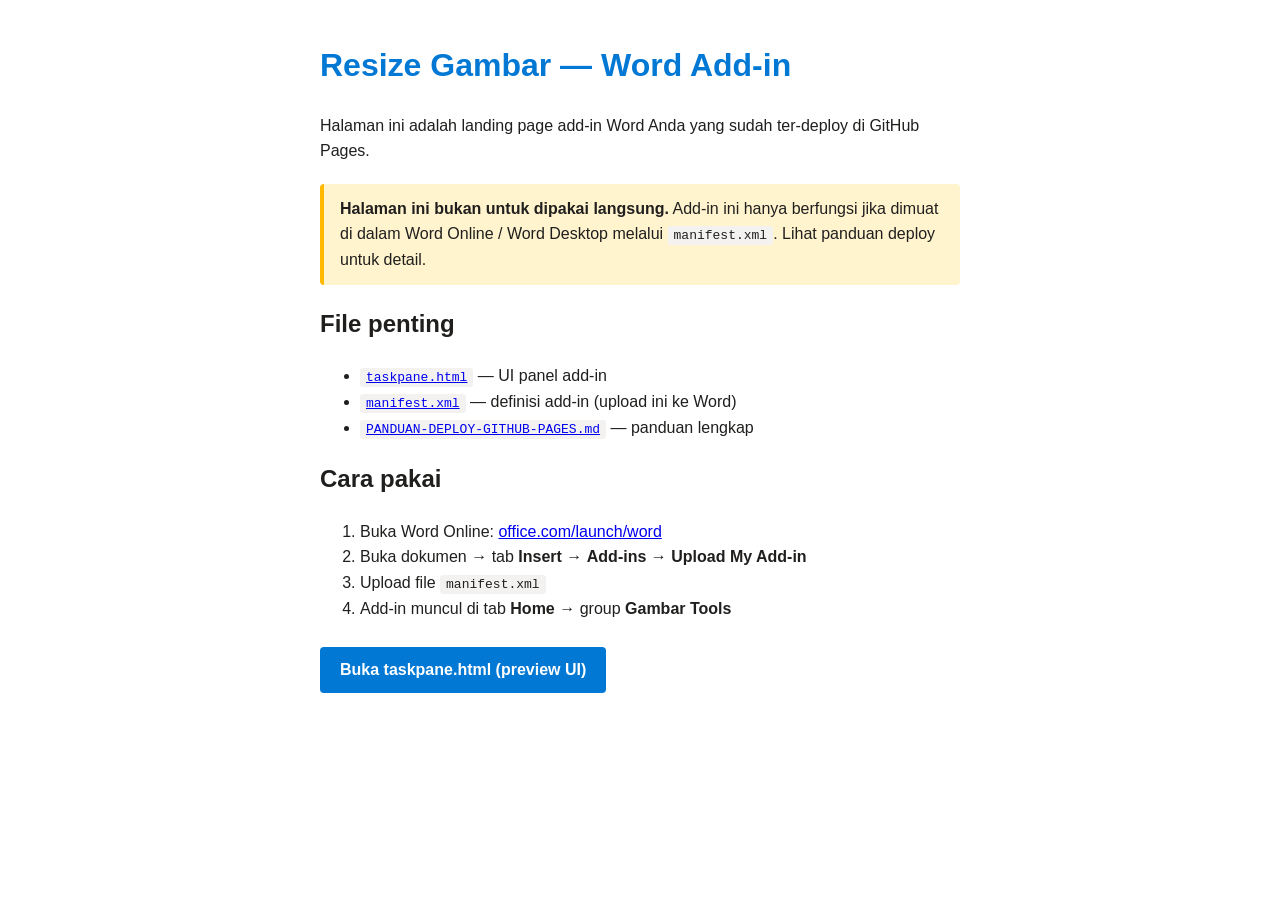
<file: index.html>
<!DOCTYPE html>
<html lang="id">
<head>
  <meta charset="UTF-8" />
  <title>Word Add-in: Resize Gambar</title>
  <style>
    body {
      font-family: -apple-system, BlinkMacSystemFont, "Segoe UI", Roboto, sans-serif;
      max-width: 640px;
      margin: 40px auto;
      padding: 0 20px;
      color: #201f1e;
      line-height: 1.6;
    }
    h1 { color: #0078d4; }
    code {
      background: #f3f2f1;
      padding: 2px 6px;
      border-radius: 3px;
      font-family: Consolas, "Courier New", monospace;
      font-size: 13px;
    }
    .note {
      background: #fff4ce;
      border-left: 4px solid #ffb900;
      padding: 12px 16px;
      margin: 20px 0;
      border-radius: 4px;
    }
    .btn {
      display: inline-block;
      background: #0078d4;
      color: white;
      padding: 10px 20px;
      text-decoration: none;
      border-radius: 4px;
      font-weight: 600;
      margin-top: 10px;
    }
    .btn:hover { background: #106ebe; }
  </style>
</head>
<body>
  <h1>Resize Gambar — Word Add-in</h1>
  <p>
    Halaman ini adalah landing page add-in Word Anda yang sudah ter-deploy di GitHub Pages.
  </p>

  <div class="note">
    <strong>Halaman ini bukan untuk dipakai langsung.</strong>
    Add-in ini hanya berfungsi jika dimuat di dalam Word Online / Word Desktop
    melalui <code>manifest.xml</code>. Lihat panduan deploy untuk detail.
  </div>

  <h2>File penting</h2>
  <ul>
    <li><a href="taskpane.html"><code>taskpane.html</code></a> — UI panel add-in</li>
    <li><a href="manifest.xml"><code>manifest.xml</code></a> — definisi add-in (upload ini ke Word)</li>
    <li><a href="PANDUAN-DEPLOY-GITHUB-PAGES.md"><code>PANDUAN-DEPLOY-GITHUB-PAGES.md</code></a> — panduan lengkap</li>
  </ul>

  <h2>Cara pakai</h2>
  <ol>
    <li>Buka Word Online: <a href="https://www.office.com/launch/word">office.com/launch/word</a></li>
    <li>Buka dokumen → tab <strong>Insert</strong> → <strong>Add-ins</strong> → <strong>Upload My Add-in</strong></li>
    <li>Upload file <code>manifest.xml</code></li>
    <li>Add-in muncul di tab <strong>Home</strong> → group <strong>Gambar Tools</strong></li>
  </ol>

  <a class="btn" href="taskpane.html">Buka taskpane.html (preview UI)</a>
</body>
</html>
</file>
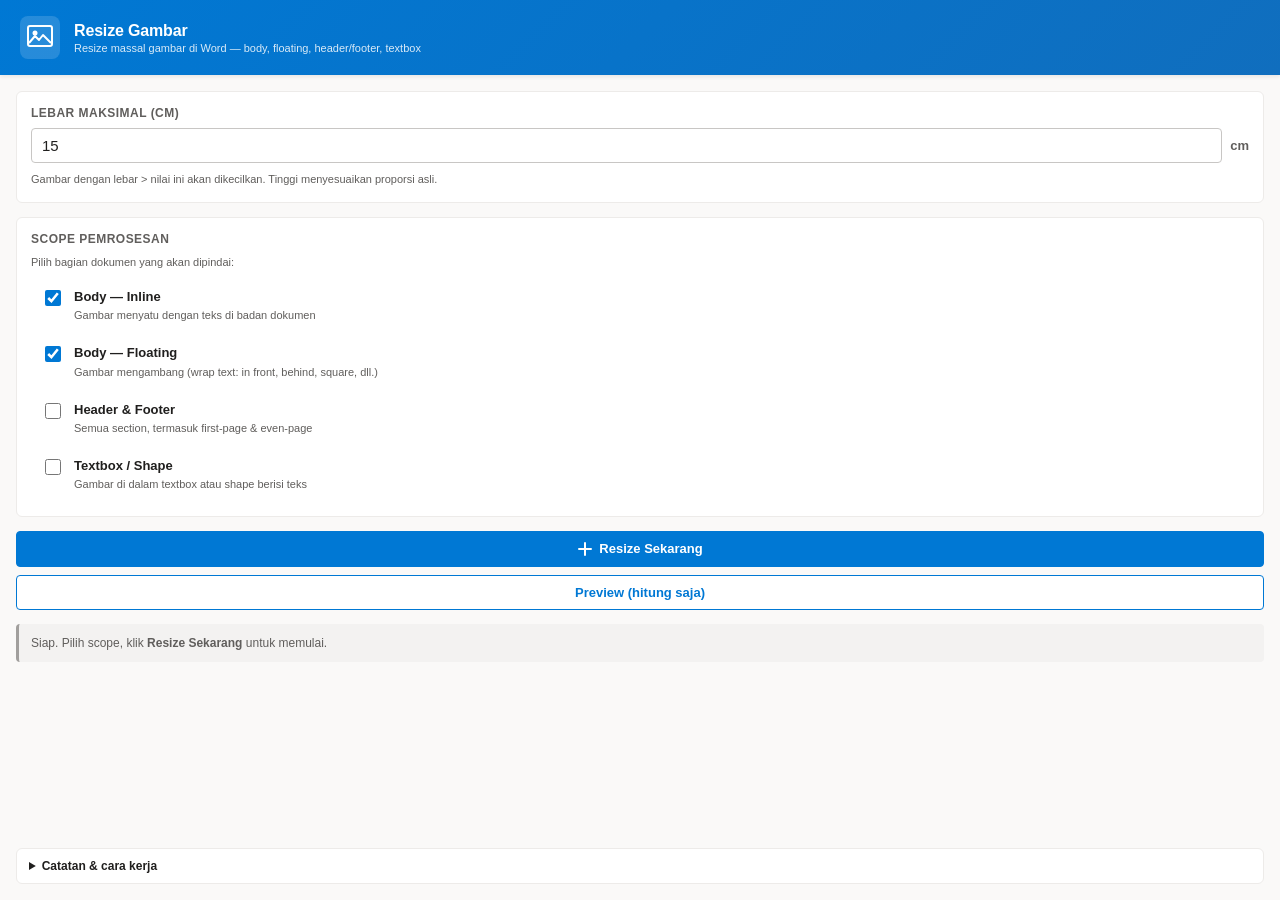
<file: taskpane.html>
<!DOCTYPE html>
<html lang="id">
<head>
  <meta charset="UTF-8" />
  <meta http-equiv="X-UA-Compatible" content="IE=edge" />
  <meta name="viewport" content="width=device-width, initial-scale=1" />
  <title>Resize Gambar</title>

  <!-- Office.js dari CDN resmi Microsoft -->
  <script src="https://appsforoffice.microsoft.com/lib/1/hosted/office.js"></script>

  <link rel="stylesheet" href="taskpane.css" />
</head>
<body>
  <header class="header">
    <div class="header-icon">
      <svg width="28" height="28" viewBox="0 0 28 28" fill="none">
        <rect x="2" y="4" width="24" height="20" rx="2" stroke="currentColor" stroke-width="2"/>
        <circle cx="9" cy="11" r="2.5" fill="currentColor"/>
        <path d="M3 21l6-7 4 4 4-5 8 8" stroke="currentColor" stroke-width="2" stroke-linejoin="round" fill="none"/>
      </svg>
    </div>
    <div>
      <h1>Resize Gambar</h1>
      <p class="subtitle">Resize massal gambar di Word — body, floating, header/footer, textbox</p>
    </div>
  </header>

  <main>
    <section class="card">
      <label for="maxWidth" class="field-label">
        Lebar Maksimal (cm)
      </label>
      <div class="input-row">
        <input
          type="number"
          id="maxWidth"
          value="15"
          min="1"
          max="50"
          step="0.5"
          class="text-input"
        />
        <span class="unit">cm</span>
      </div>
      <p class="hint">Gambar dengan lebar &gt; nilai ini akan dikecilkan. Tinggi menyesuaikan proporsi asli.</p>
    </section>

    <section class="card">
      <span class="field-label">Scope Pemrosesan</span>
      <p class="hint" style="margin-top:0; margin-bottom:10px;">Pilih bagian dokumen yang akan dipindai:</p>

      <label class="checkbox-row">
        <input type="checkbox" id="scope-body" checked />
        <span class="checkbox-label">
          <strong>Body — Inline</strong><br>
          <span class="checkbox-desc">Gambar menyatu dengan teks di badan dokumen</span>
        </span>
      </label>

      <label class="checkbox-row">
        <input type="checkbox" id="scope-floating" checked />
        <span class="checkbox-label">
          <strong>Body — Floating</strong><br>
          <span class="checkbox-desc">Gambar mengambang (wrap text: in front, behind, square, dll.)</span>
        </span>
      </label>

      <label class="checkbox-row">
        <input type="checkbox" id="scope-headerfooter" />
        <span class="checkbox-label">
          <strong>Header &amp; Footer</strong><br>
          <span class="checkbox-desc">Semua section, termasuk first-page &amp; even-page</span>
        </span>
      </label>

      <label class="checkbox-row">
        <input type="checkbox" id="scope-textbox" />
        <span class="checkbox-label">
          <strong>Textbox / Shape</strong><br>
          <span class="checkbox-desc">Gambar di dalam textbox atau shape berisi teks</span>
        </span>
      </label>
    </section>

    <section class="actions">
      <button id="btnResize" class="btn btn-primary">
        <svg width="16" height="16" viewBox="0 0 16 16" fill="none" style="vertical-align: middle; margin-right: 6px;">
          <path d="M2 8h12M8 2v12" stroke="currentColor" stroke-width="2" stroke-linecap="round"/>
        </svg>
        Resize Sekarang
      </button>
      <button id="btnPreview" class="btn btn-secondary">Preview (hitung saja)</button>
    </section>

    <section id="status" class="status status-idle">
      Siap. Pilih scope, klik <strong>Resize Sekarang</strong> untuk memulai.
    </section>

    <details class="details">
      <summary>Catatan &amp; cara kerja</summary>
      <ul>
        <li><strong>Body — Inline</strong>: gambar yang menyatu dengan teks (paling umum).</li>
        <li><strong>Body — Floating</strong>: gambar mengambang / wrap text non-inline.</li>
        <li><strong>Header &amp; Footer</strong>: tiap section punya 6 area (primary, first-page, even-page × header/footer).</li>
        <li><strong>Textbox</strong>: shape berisi teks yang di dalamnya ada gambar inline.</li>
        <li>Tinggi dihitung otomatis: tinggi_baru = tinggi_asli &times; (lebar_max / lebar_asli).</li>
        <li>Gambar yang sudah &le; lebar maksimal tidak diubah (tidak diperbesar).</li>
        <li><strong>Preview</strong> hanya menghitung &amp; menampilkan laporan tanpa mengubah dokumen.</li>
      </ul>
    </details>
  </main>

  <script src="taskpane.js"></script>
</body>
</html>
</file>
<file: taskpane.css>
/* ===== Reset & base ===== */
* { box-sizing: border-box; }
html, body {
  margin: 0;
  padding: 0;
  font-family: "Segoe UI", -apple-system, BlinkMacSystemFont, Roboto, "Helvetica Neue", Arial, sans-serif;
  font-size: 14px;
  color: #201f1e;
  background: #faf9f8;
  height: 100%;
}

body {
  display: flex;
  flex-direction: column;
  min-height: 100vh;
}

/* ===== Header ===== */
.header {
  background: linear-gradient(135deg, #0078d4 0%, #106ebe 100%);
  color: #ffffff;
  padding: 16px 20px;
  display: flex;
  align-items: center;
  gap: 14px;
  box-shadow: 0 2px 4px rgba(0, 0, 0, 0.08);
}

.header-icon {
  background: rgba(255, 255, 255, 0.15);
  border-radius: 8px;
  padding: 6px;
  color: #ffffff;
}

.header h1 {
  margin: 0;
  font-size: 16px;
  font-weight: 600;
  letter-spacing: -0.01em;
}

.subtitle {
  margin: 2px 0 0 0;
  font-size: 11px;
  opacity: 0.85;
}

/* ===== Main ===== */
main {
  padding: 16px;
  flex: 1;
  display: flex;
  flex-direction: column;
  gap: 14px;
}

/* ===== Card / field ===== */
.card {
  background: #ffffff;
  border: 1px solid #edebe9;
  border-radius: 6px;
  padding: 14px;
}

.field-label {
  display: block;
  font-size: 12px;
  font-weight: 600;
  color: #605e5c;
  margin-bottom: 8px;
  text-transform: uppercase;
  letter-spacing: 0.04em;
}

.input-row {
  display: flex;
  align-items: center;
  gap: 8px;
}

.text-input {
  flex: 1;
  padding: 8px 10px;
  font-size: 15px;
  border: 1px solid #c8c6c4;
  border-radius: 4px;
  background: #ffffff;
  color: #201f1e;
  transition: border-color 0.15s, box-shadow 0.15s;
  font-family: inherit;
}

.text-input:focus {
  outline: none;
  border-color: #0078d4;
  box-shadow: 0 0 0 1px #0078d4;
}

.unit {
  font-size: 13px;
  color: #605e5c;
  font-weight: 600;
}

.hint {
  margin: 8px 0 0 0;
  font-size: 11px;
  color: #605e5c;
  line-height: 1.5;
}

/* ===== Checkbox rows (scope) ===== */
.checkbox-row {
  display: flex;
  align-items: flex-start;
  gap: 10px;
  padding: 8px 10px;
  border-radius: 4px;
  cursor: pointer;
  transition: background 0.15s;
  margin-bottom: 4px;
}

.checkbox-row:hover {
  background: #f3f9fd;
}

.checkbox-row:last-child {
  margin-bottom: 0;
}

.checkbox-row input[type="checkbox"] {
  margin-top: 2px;
  width: 16px;
  height: 16px;
  cursor: pointer;
  accent-color: #0078d4;
  flex-shrink: 0;
}

.checkbox-label {
  font-size: 13px;
  color: #201f1e;
  line-height: 1.4;
  flex: 1;
  user-select: none;
}

.checkbox-desc {
  font-size: 11px;
  color: #605e5c;
  font-weight: normal;
}

/* ===== Buttons ===== */
.actions {
  display: flex;
  flex-direction: column;
  gap: 8px;
}

.btn {
  display: inline-flex;
  align-items: center;
  justify-content: center;
  padding: 9px 16px;
  font-size: 13px;
  font-weight: 600;
  font-family: inherit;
  border: 1px solid transparent;
  border-radius: 4px;
  cursor: pointer;
  transition: background 0.15s, border-color 0.15s;
}

.btn:disabled {
  opacity: 0.5;
  cursor: not-allowed;
}

.btn-primary {
  background: #0078d4;
  color: #ffffff;
  border-color: #0078d4;
}

.btn-primary:hover:not(:disabled) {
  background: #106ebe;
  border-color: #106ebe;
}

.btn-secondary {
  background: #ffffff;
  color: #0078d4;
  border-color: #0078d4;
}

.btn-secondary:hover:not(:disabled) {
  background: #f3f9fd;
}

/* ===== Status ===== */
.status {
  padding: 10px 12px;
  border-radius: 4px;
  font-size: 12px;
  line-height: 1.55;
  white-space: normal;
  word-wrap: break-word;
}

.status-idle {
  background: #f3f2f1;
  color: #605e5c;
  border-left: 3px solid #a19f9d;
}

.status-running {
  background: #fff4ce;
  color: #6f6600;
  border-left: 3px solid #ffb900;
}

.status-success {
  background: #dff6dd;
  color: #0b6a0b;
  border-left: 3px solid #107c10;
}

.status-error {
  background: #fde7e9;
  color: #a4262c;
  border-left: 3px solid #d13438;
}

.status pre {
  margin: 8px 0 0 0;
  padding: 8px;
  background: rgba(0, 0, 0, 0.04);
  border-radius: 3px;
  font-family: "Cascadia Code", Consolas, "Courier New", monospace;
  font-size: 11px;
  white-space: pre-wrap;
  word-wrap: break-word;
  max-height: 200px;
  overflow-y: auto;
}

/* ===== Details ===== */
.details {
  margin-top: auto;
  padding: 10px 12px;
  background: #ffffff;
  border: 1px solid #edebe9;
  border-radius: 6px;
  font-size: 12px;
  color: #605e5c;
}

.details summary {
  cursor: pointer;
  font-weight: 600;
  color: #201f1e;
  user-select: none;
}

.details ul {
  margin: 8px 0 0 0;
  padding-left: 18px;
}

.details li {
  margin-bottom: 4px;
  line-height: 1.5;
}
</file>
